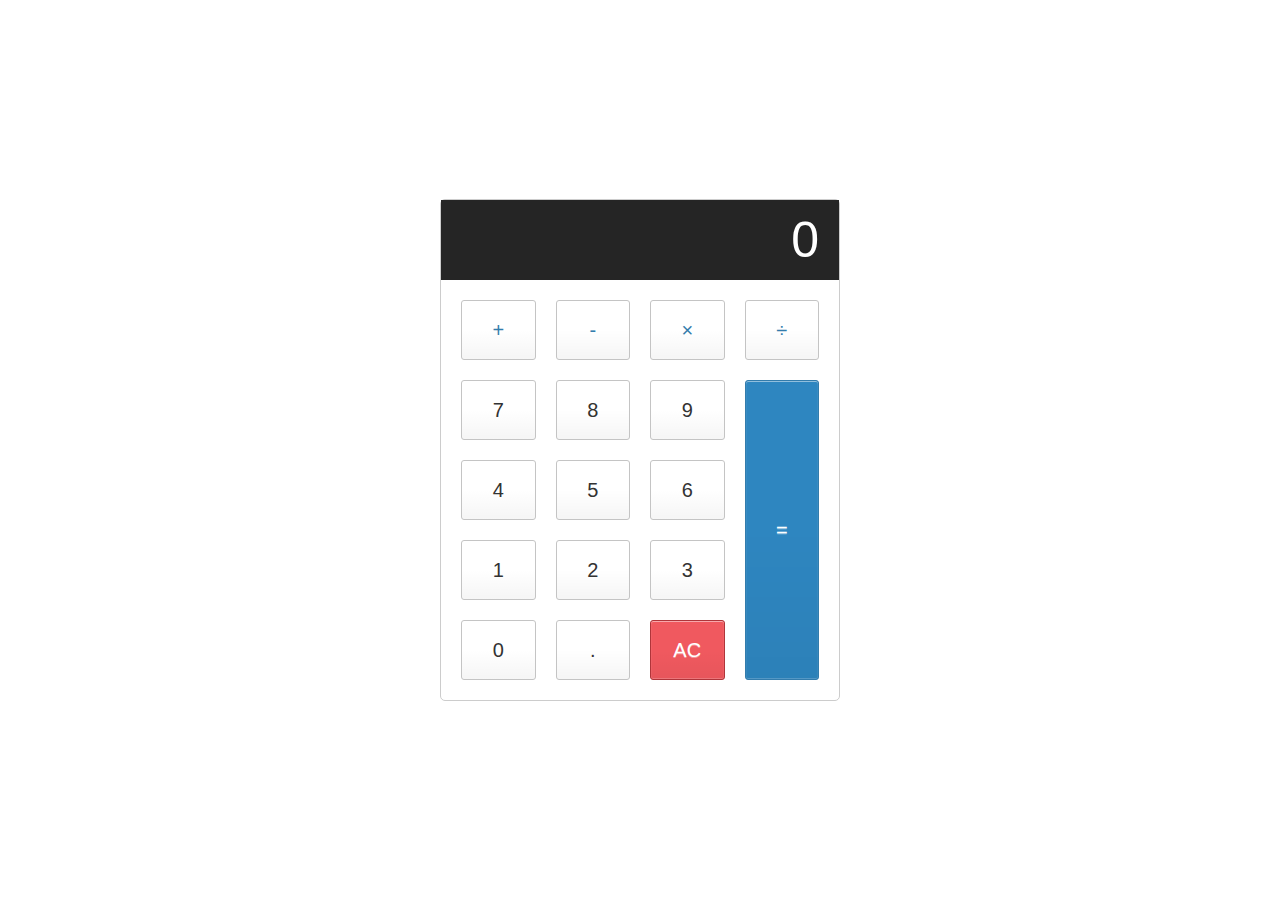
<file: CalculatorApp/index.html>
<!DOCTYPE html>
<html lang="en">
<head>
  <meta charset="UTF-8">
  <meta http-equiv="X-UA-Compatible" content="IE=edge">
  <meta name="viewport" content="width=device-width, initial-scale=1.0">
  <title>Document</title>
  <link href="style.css" rel="stylesheet">
</head>
<body>
  <div class="calculator">

    <input type="text" class="calculator-screen" value="" disabled />
    
    <div class="calculator-keys">
      
      <button type="button" class="operator" value="+">+</button>
      <button type="button" class="operator" value="-">-</button>
      <button type="button" class="operator" value="*">&times;</button>
      <button type="button" class="operator" value="/">&divide;</button>
  
      <button type="button" class="digit" value="7">7</button>
      <button type="button" class="digit"  value="8">8</button>
      <button type="button" class="digit"  value="9">9</button>
  
  
      <button type="button" class="digit" value="4">4</button>
      <button type="button" class="digit" value="5">5</button>
      <button type="button" class="digit" value="6">6</button>
  
  
      <button type="button"class="digit"  value="1">1</button>
      <button type="button" class="digit" value="2">2</button>
      <button type="button" class="digit" value="3">3</button>
  
  
      <button type="button"class="digit"  value="0">0</button>
      <button type="button" class="decimal function" value=".">.</button>
      <button type="button" class="all-clear function" value="all-clear">AC</button>
  
      <button type="button" class="equal-sign operator" value="=">=</button>
  
    </div>
  </div>
  
</body>
<script src="script.js"></script>

</html>
</file>
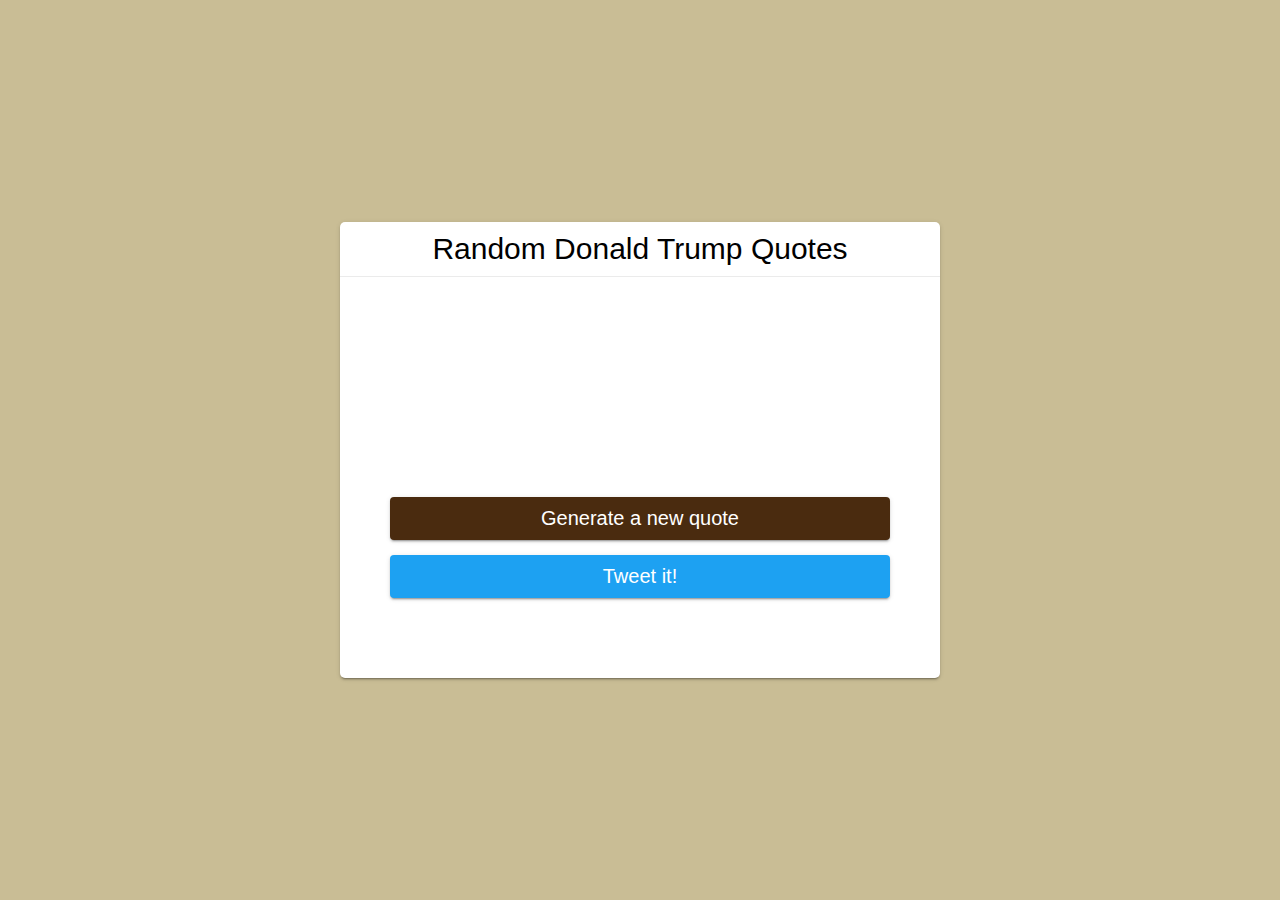
<file: Random Quote Generator/Index.html>
<!DOCTYPE html>
<html lang="en">
<head>
    <meta charset="UTF-8">
    <meta http-equiv="X-UA-Compatible" content="IE=edge">
    <meta name="viewport" content="width=device-width, initial-scale=1.0">
    <title>Document</title>
     <link href="style.css" rel="stylesheet">
     <script src="script.js"></script>
</head>
<body>
    <div class="app">
        <header>Random Donald Trump Quotes</header>
        <section class="quotes">
          <div class="quote-text" id="js-quote-text"></div>
        </section>
        <section class="controls">
          <button type="button" id="js-new-quote" class="new-quote button">
            Generate a new quote
          </button>
          <a class="twitter button" id="js-tweet" target="_blank" rel="noreferrer">Tweet it!</a>

          <div id="js-spinner" class="spinner hidden">
            <div class="rect1"></div>
            <div class="rect2"></div>
            <div class="rect3"></div>
            <div class="rect4"></div>
            <div class="rect5"></div>
          </div>
        </section>
      </div>
</body>
</html>
</file>
<file: CalculatorApp/style.css>
html {
  font-size: 62.5%;
  box-sizing: border-box;
}

*, *::before, *::after {
  margin: 0;
  padding: 0;
  box-sizing: inherit;
}

.calculator {
  border: 1px solid #ccc;
  border-radius: 5px;
  position: absolute;
  top: 50%;
  left: 50%;
  transform: translate(-50%, -50%);
  width: 400px;
}

.calculator-screen {
  width: 100%;
  font-size: 5rem;
  height: 80px;
  border: none;
  background-color: #252525;
  color: #fff;
  text-align: right;
  padding-right: 20px;
  padding-left: 10px;
}

button {
  height: 60px;
  background-color: #fff;
  border-radius: 3px;
  border: 1px solid #c4c4c4;
  background-color: transparent;
  font-size: 2rem;
  color: #333;
  background-image: linear-gradient(to bottom,transparent,transparent 50%,rgba(0,0,0,.04));
  box-shadow: inset 0 0 0 1px rgba(255,255,255,.05), inset 0 1px 0 0 rgba(255,255,255,.45), inset 0 -1px 0 0 rgba(255,255,255,.15), 0 1px 0 0 rgba(255,255,255,.15);
  text-shadow: 0 1px rgba(255,255,255,.4);
}

button:hover {
  background-color: #eaeaea;
}

.operator {
  color: #337cac;
}

.all-clear {
  background-color: #f0595f;
  border-color: #b0353a;
  color: #fff;
}

.all-clear:hover {
  background-color: #f17377;
}

.equal-sign {
  background-color: #2e86c0;
  border-color: #337cac;
  color: #fff;
  height: 100%;
  grid-area: 2 / 4 / 6 / 5;
}

.equal-sign:hover {
  background-color: #4e9ed4;
}

.calculator-keys {
  display: grid;
  grid-template-columns: repeat(4, 1fr);
  grid-gap: 20px;
  padding: 20px;
}
</file>
<file: Random Quote Generator/style.css>
html {
    box-sizing: border-box;
  }
  
  *,
  *::before,
  *::after {
    box-sizing: inherit;
    margin: 0;
    padding: 0;
  }
  
  body {
    font-family: -apple-system, BlinkMacSystemFont, "Segoe UI", Roboto, Oxygen-Sans, Ubuntu, Cantarell, "Helvetica Neue", sans-serif;
    background-color: #c9bd95;
  }
  
  .app {
    position: absolute;
    top: 50%;
    left: 50%;
    transform: translate(-50%, -50%);
    width: 600px;
    background-color: white;
    border-radius: 5px;
    box-shadow: 0 2px 2px 0 rgba(0,0,0,.14), 0 3px 1px -2px rgba(0,0,0,.2), 0 1px 5px 0 rgba(0,0,0,.12);
  }
  
  header {
    width: 100%;
    font-size: 30px;
    text-align: center;
    padding: 10px;
    border-bottom: 1px solid #ebebeb;
  }
  
  .quotes {
    padding: 20px 50px;
    min-height: 200px;
  }
  
  .quote-text {
    padding-bottom: 20px;
    font-size: 25px;
    color: black;
  }
  
  .controls {
    width: 100%;
    padding: 20px 50px;
  }
  
  .button {
    display: block;
    color: white;
    border-radius: 4px;
    border: none;
    padding: 10px 20px;
    cursor: pointer;
    text-align: center;
    width: 100%;
    font-size: 20px;
    box-shadow: 0 2px 2px 0 rgba(0,0,0,.14), 0 3px 1px -2px rgba(0,0,0,.2), 0 1px 5px 0 rgba(0,0,0,.12);
  }
  
  .twitter {
    background-color: #1da1f2;
    text-decoration: none;
  }
  
  .twitter:hover {
    background-color: #1e7fbb;
  }
  
  .new-quote {
    background-color: #4A2B0F;
    margin-bottom: 15px;
  }
  
  .new-quote:hover {
    background-color: #6d3b0e;
  }
  
  .new-quote:disabled {
    background-color: #cccccc;
    color: #666666;
    cursor: not-allowed;
  }
  
  @media screen and (max-width: 600px) {
    .app {
      width: 100%;
    }
    .quote-text {
      font-size: 18px;
    }
  }

  
  .spinner {
    margin: 10px auto;
    width: 50px;
    height: 40px;
    text-align: center;
    font-size: 10px;
  }
  
  .spinner.hidden {
    visibility: hidden;
  }
  
  .spinner > div {
    background-color: #333;
    height: 100%;
    width: 6px;
    display: inline-block;
  
    -webkit-animation: sk-stretchdelay 1.2s infinite ease-in-out;
    animation: sk-stretchdelay 1.2s infinite ease-in-out;
  }
  
  .spinner .rect2 {
    -webkit-animation-delay: -1.1s;
    animation-delay: -1.1s;
  }
  
  .spinner .rect3 {
    -webkit-animation-delay: -1.0s;
    animation-delay: -1.0s;
  }
  
  .spinner .rect4 {
    -webkit-animation-delay: -0.9s;
    animation-delay: -0.9s;
  }
  
  .spinner .rect5 {
    -webkit-animation-delay: -0.8s;
    animation-delay: -0.8s;
  }
  
  @-webkit-keyframes sk-stretchdelay {
    0%, 40%, 100% { -webkit-transform: scaleY(0.4) }
    20% { -webkit-transform: scaleY(1.0) }
  }
  
  @keyframes sk-stretchdelay {
    0%, 40%, 100% {
      transform: scaleY(0.4);
      -webkit-transform: scaleY(0.4);
    }  20% {
      transform: scaleY(1.0);
      -webkit-transform: scaleY(1.0);
    }
  }
</file>
